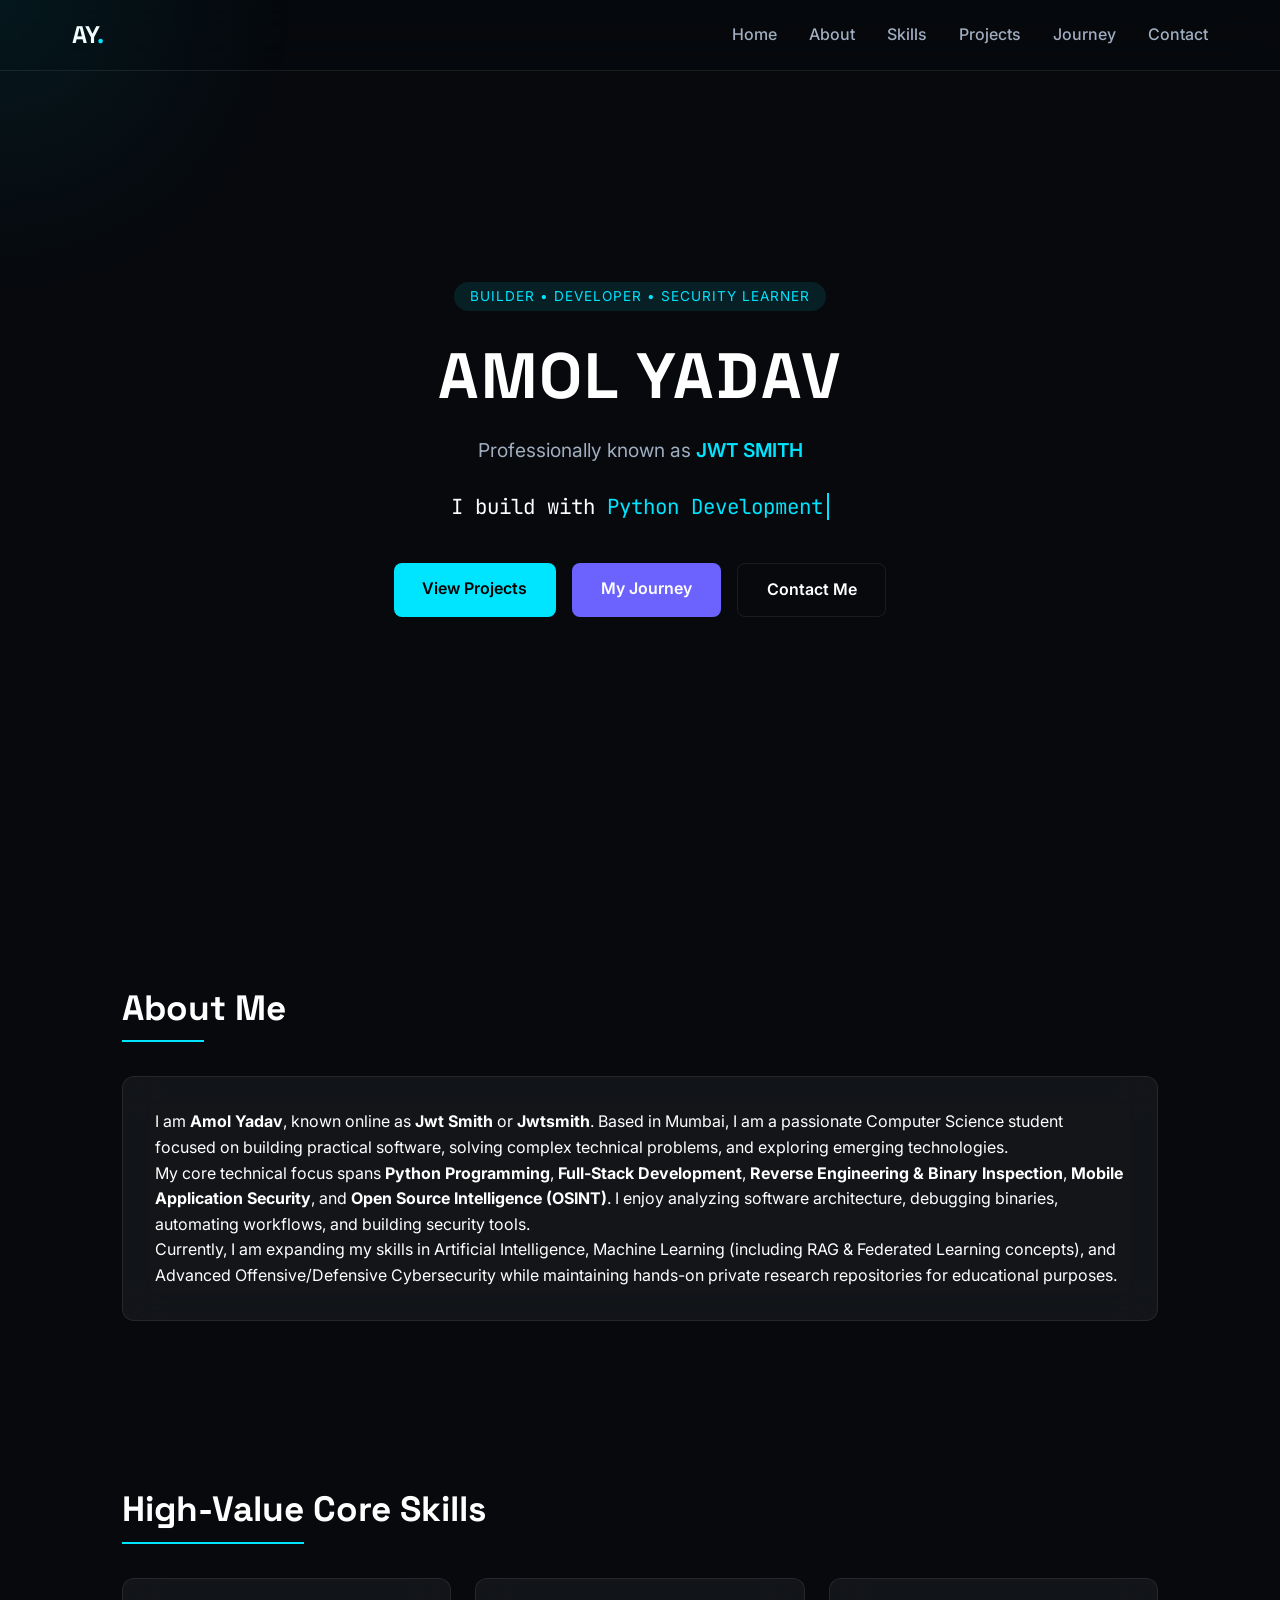
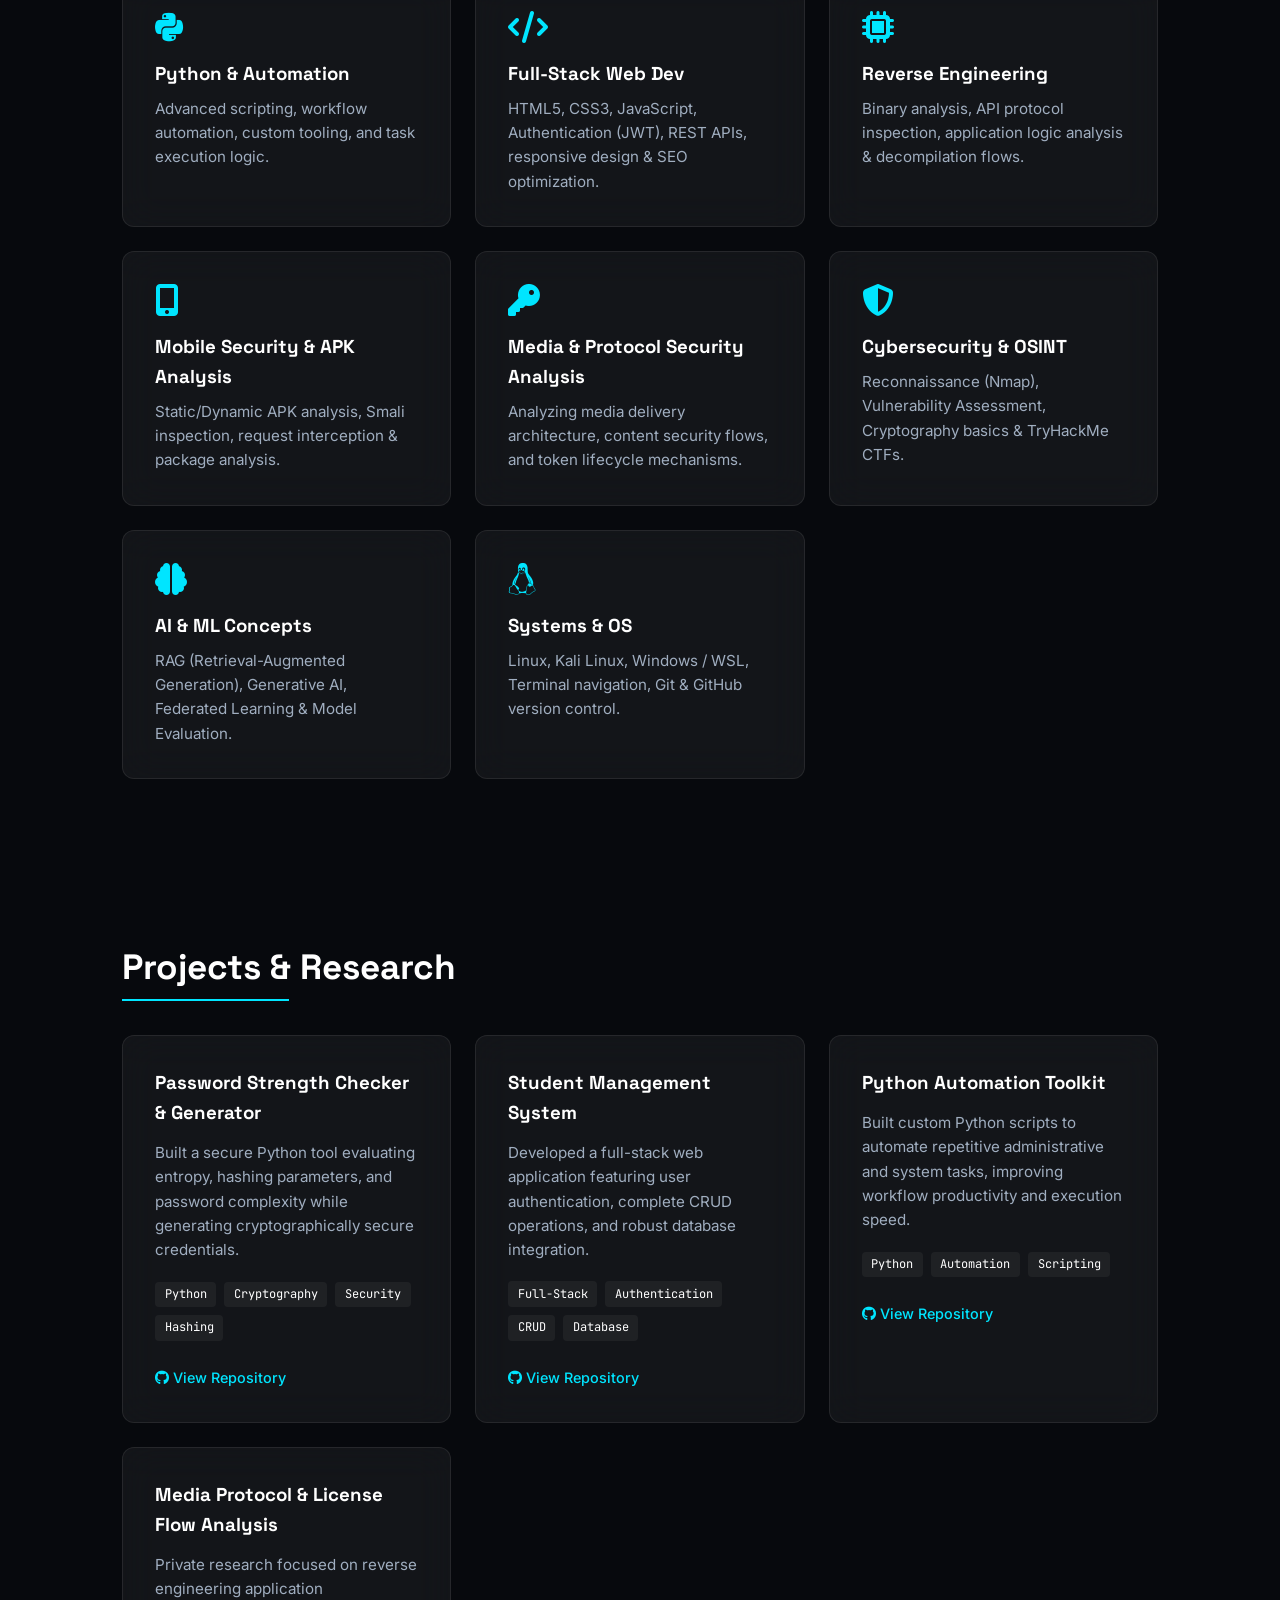
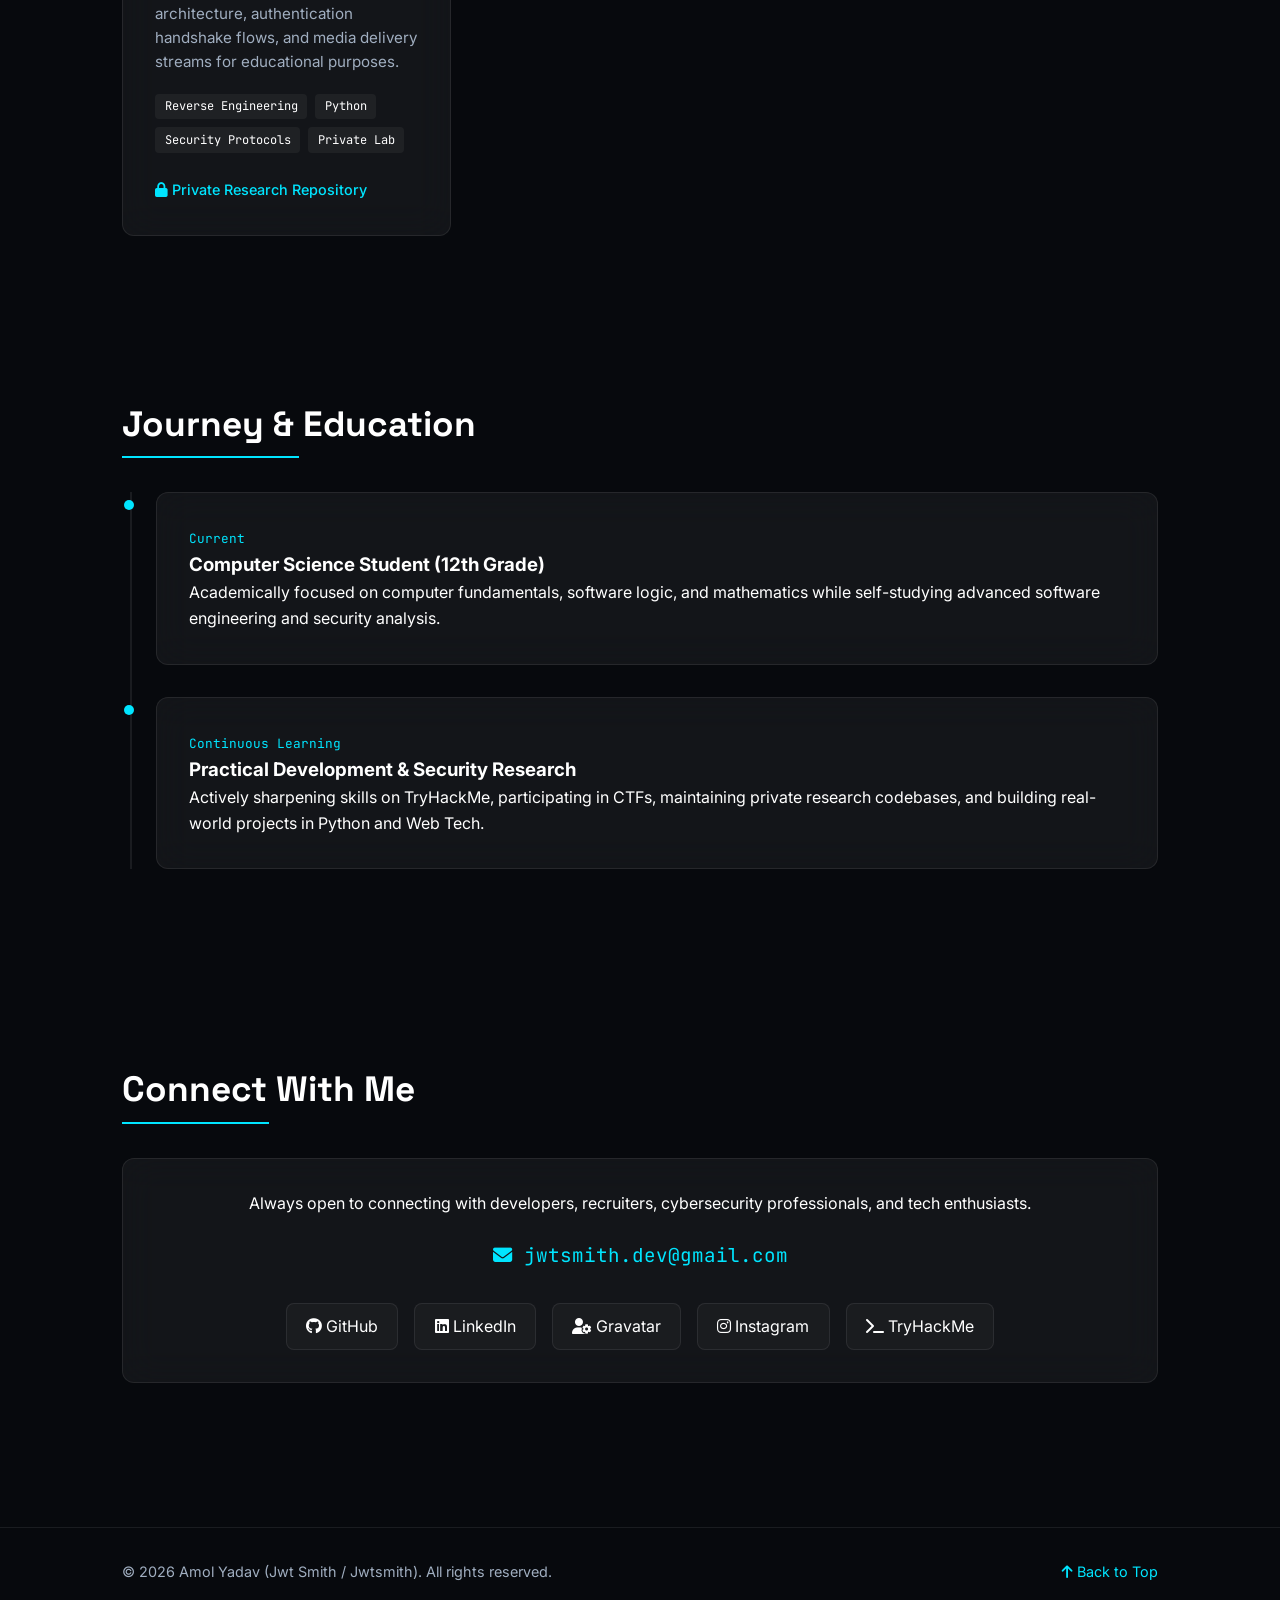
<file: index.html>
<!DOCTYPE html>
<html lang="en">
<head>
  <meta charset="UTF-8">
  <meta name="viewport" content="width=device-width, initial-scale=1.0">
  
  <title>Amol Yadav (Jwt Smith) | Cybersecurity Researcher & Full-Stack Developer</title>
  <meta name="title" content="Amol Yadav (Jwt Smith) | Cybersecurity Researcher & Full-Stack Developer">
  <meta name="description" content="Official portfolio of Amol Yadav (Jwt Smith). Computer Science student and Cybersecurity Researcher specializing in Python, Reverse Engineering, Binary Analysis, OSINT, and Full-Stack Development from Mumbai, India.">
  <meta name="keywords" content="Amol Yadav, Jwt Smith, Jwtsmith, codexsmith, Codex Smith, Verixa By Smith, Jwt Smith Technologies, cybershark-lucky, Cybersecurity, Python, Reverse Engineering, OSINT, Binary Analysis, Mobile Security, Full-Stack, Mumbai">
  <meta name="author" content="Amol Yadav (Jwt Smith)">
  <meta name="robots" content="index, follow">
  <link rel="canonical" href="https://jwtsmith.github.io/jwtsmith-portfolio/">
  <meta name="theme-color" content="#07090D">

  <meta property="og:type" content="website">
  <meta property="og:url" content="https://jwtsmith.github.io/jwtsmith-portfolio/">
  <meta property="og:title" content="Amol Yadav (Jwt Smith) | Portfolio">
  <meta property="og:description" content="Personal website of Amol Yadav (Jwt Smith) - Computer Science Student, Python Developer & Cybersecurity Researcher.">
  <meta property="og:image" content="https://jwtsmith.github.io/jwtsmith-portfolio/assets/images/og-image.jpg">

  <meta property="twitter:card" content="summary_large_image">
  <meta property="twitter:url" content="https://jwtsmith.github.io/jwtsmith-portfolio/">
  <meta property="twitter:title" content="Amol Yadav (Jwt Smith) | Portfolio">
  <meta property="twitter:description" content="Personal website of Amol Yadav (Jwt Smith) - Computer Science Student, Python Developer & Cybersecurity Researcher.">
  <meta property="twitter:image" content="https://jwtsmith.github.io/jwtsmith-portfolio/assets/images/og-image.jpg">

  <link rel="manifest" href="/manifest.webmanifest">
  <link rel="icon" type="image/x-icon" href="/favicon.ico">

  <link rel="preconnect" href="https://fonts.googleapis.com">
  <link rel="preconnect" href="https://fonts.gstatic.com" crossorigin>
  <link href="https://fonts.googleapis.com/css2?family=Inter:wght@300;400;500;600;700&family=JetBrains+Mono:wght@400;500&family=Space+Grotesk:wght@500;600;700&display=swap" rel="stylesheet">

  <link rel="stylesheet" href="https://cdnjs.cloudflare.com/ajax/libs/font-awesome/6.5.1/css/all.min.css">
  <link rel="stylesheet" href="assets/css/style.css">

  <script type="application/ld+json">
{
  "@context": "https://schema.org",
  "@type": "Person",
  "name": "Amol Yadav",
  "alternateName": "Jwt Smith",
  "jobTitle": "Cybersecurity Researcher & Full-Stack Developer",
  "description": "Amol Yadav (Jwt Smith) is a Computer Science student, Cybersecurity Researcher, and Full-Stack Developer based in Mumbai, India.",
  "url": "https://jwtsmith.github.io/jwtsmith-portfolio/",
  "knowsAbout": [
    "Cybersecurity",
    "Python Programming",
    "Reverse Engineering",
    "Mobile Security Analysis",
    "Media Security Protocols",
    "OSINT",
    "Full-Stack Web Development"
  ],
  "sameAs": [
    "https://github.com/jwtsmith",
    "https://www.linkedin.com/in/jwtsmith",
    "https://www.instagram.com/jwtsmith",
    "https://tryhackme.com/p/jwtsmith",
    "https://gravatar.com/jwtsmith"
  ]
}
</script>
</head>
<body>

  <div class="mouse-spotlight" id="spotlight"></div>
  <div class="scroll-progress" id="progressBar"></div>

  <header class="navbar">
    <div class="nav-container">
      <a href="#home" class="nav-logo">AY<span class="dot">.</span></a>
      <nav>
        <ul class="nav-links">
          <li><a href="#home">Home</a></li>
          <li><a href="#about">About</a></li>
          <li><a href="#skills">Skills</a></li>
          <li><a href="#projects">Projects</a></li>
          <li><a href="#journey">Journey</a></li>
          <li><a href="#contact">Contact</a></li>
        </ul>
      </nav>
    </div>
  </header>

  <main>
    <section id="home" class="hero">
      <div class="hero-content">
        <span class="badge">Builder • Developer • Security Learner</span>
        <h1 class="hero-title">AMOL YADAV</h1>
        <p class="hero-alias">Professionally known as <span class="highlight">JWT SMITH</span></p>
        <div class="typing-container">
          <span class="typing-static">I build with </span>
          <span class="typing-text" id="typingText"></span>
        </div>
        <div class="hero-buttons">
          <a href="#projects" class="btn btn-primary">View Projects</a>
          <a href="#journey" class="btn btn-secondary">My Journey</a>
          <a href="#contact" class="btn btn-outline">Contact Me</a>
        </div>
      </div>
    </section>

    <section id="about" class="section">
      <div class="container">
        <h2 class="section-title">About Me</h2>
        <div class="glass-card about-card">
          <p>
            I am <strong>Amol Yadav</strong>, known online as <strong>Jwt Smith</strong> or <strong>Jwtsmith</strong>. Based in Mumbai, I am a passionate Computer Science student focused on building practical software, solving complex technical problems, and exploring emerging technologies.
          </p>
          <p>
            My core technical focus spans <strong>Python Programming</strong>, <strong>Full-Stack Development</strong>, <strong>Reverse Engineering & Binary Inspection</strong>, <strong>Mobile Application Security</strong>, and <strong>Open Source Intelligence (OSINT)</strong>. I enjoy analyzing software architecture, debugging binaries, automating workflows, and building security tools.
          </p>
          <p>
            Currently, I am expanding my skills in Artificial Intelligence, Machine Learning (including RAG & Federated Learning concepts), and Advanced Offensive/Defensive Cybersecurity while maintaining hands-on private research repositories for educational purposes.
          </p>
        </div>
      </div>
    </section>

    <section id="skills" class="section">
      <div class="container">
        <h2 class="section-title">High-Value Core Skills</h2>
        <div class="grid grid-3">
          
          <div class="glass-card skill-card">
            <i class="fa-brands fa-python skill-icon"></i>
            <h3>Python & Automation</h3>
            <p>Advanced scripting, workflow automation, custom tooling, and task execution logic.</p>
          </div>

          <div class="glass-card skill-card">
            <i class="fa-solid fa-code skill-icon"></i>
            <h3>Full-Stack Web Dev</h3>
            <p>HTML5, CSS3, JavaScript, Authentication (JWT), REST APIs, responsive design & SEO optimization.</p>
          </div>

          <div class="glass-card skill-card">
            <i class="fa-solid fa-microchip skill-icon"></i>
            <h3>Reverse Engineering</h3>
            <p>Binary analysis, API protocol inspection, application logic analysis & decompilation flows.</p>
          </div>

          <div class="glass-card skill-card">
            <i class="fa-solid fa-mobile-screen-button skill-icon"></i>
            <h3>Mobile Security & APK Analysis</h3>
            <p>Static/Dynamic APK analysis, Smali inspection, request interception & package analysis.</p>
          </div>

          <div class="glass-card skill-card">
            <i class="fa-solid fa-key skill-icon"></i>
            <h3>Media & Protocol Security Analysis</h3>
            <p>Analyzing media delivery architecture, content security flows, and token lifecycle mechanisms.</p>
          </div>

          <div class="glass-card skill-card">
            <i class="fa-solid fa-shield-halved skill-icon"></i>
            <h3>Cybersecurity & OSINT</h3>
            <p>Reconnaissance (Nmap), Vulnerability Assessment, Cryptography basics & TryHackMe CTFs.</p>
          </div>

          <div class="glass-card skill-card">
            <i class="fa-solid fa-brain skill-icon"></i>
            <h3>AI & ML Concepts</h3>
            <p>RAG (Retrieval-Augmented Generation), Generative AI, Federated Learning & Model Evaluation.</p>
          </div>

          <div class="glass-card skill-card">
            <i class="fa-brands fa-linux skill-icon"></i>
            <h3>Systems & OS</h3>
            <p>Linux, Kali Linux, Windows / WSL, Terminal navigation, Git & GitHub version control.</p>
          </div>

        </div>
      </div>
    </section>

    <section id="projects" class="section">
      <div class="container">
        <h2 class="section-title">Projects & Research</h2>
        <div class="grid grid-2">
          
          <div class="glass-card project-card">
            <h3>Password Strength Checker & Generator</h3>
            <p class="project-desc">Built a secure Python tool evaluating entropy, hashing parameters, and password complexity while generating cryptographically secure credentials.</p>
            <div class="tech-tags">
              <span>Python</span>
              <span>Cryptography</span>
              <span>Security</span>
              <span>Hashing</span>
            </div>
            <div class="project-links">
              <a href="https://github.com/jwtsmith" target="_blank" rel="noopener" class="link-btn"><i class="fa-brands fa-github"></i> View Repository</a>
            </div>
          </div>

          <div class="glass-card project-card">
            <h3>Student Management System</h3>
            <p class="project-desc">Developed a full-stack web application featuring user authentication, complete CRUD operations, and robust database integration.</p>
            <div class="tech-tags">
              <span>Full-Stack</span>
              <span>Authentication</span>
              <span>CRUD</span>
              <span>Database</span>
            </div>
            <div class="project-links">
              <a href="https://github.com/jwtsmith" target="_blank" rel="noopener" class="link-btn"><i class="fa-brands fa-github"></i> View Repository</a>
            </div>
          </div>

          <div class="glass-card project-card">
            <h3>Python Automation Toolkit</h3>
            <p class="project-desc">Built custom Python scripts to automate repetitive administrative and system tasks, improving workflow productivity and execution speed.</p>
            <div class="tech-tags">
              <span>Python</span>
              <span>Automation</span>
              <span>Scripting</span>
            </div>
            <div class="project-links">
              <a href="https://github.com/jwtsmith" target="_blank" rel="noopener" class="link-btn"><i class="fa-brands fa-github"></i> View Repository</a>
            </div>
          </div>

          <div class="glass-card project-card">
            <h3>Media Protocol & License Flow Analysis</h3>
            <p class="project-desc">Private research focused on reverse engineering application architecture, authentication handshake flows, and media delivery streams for educational purposes.</p>
            <div class="tech-tags">
              <span>Reverse Engineering</span>
              <span>Python</span>
              <span>Security Protocols</span>
              <span>Private Lab</span>
            </div>
            <div class="project-links">
              <span class="link-btn locked"><i class="fa-solid fa-lock"></i> Private Research Repository</span>
            </div>
          </div>

        </div>
      </div>
    </section>

    <section id="journey" class="section">
      <div class="container">
        <h2 class="section-title">Journey & Education</h2>
        <div class="timeline">
          
          <div class="timeline-item">
            <div class="timeline-dot"></div>
            <div class="timeline-content glass-card">
              <span class="timeline-date">Current</span>
              <h3>Computer Science Student (12th Grade)</h3>
              <p>Academically focused on computer fundamentals, software logic, and mathematics while self-studying advanced software engineering and security analysis.</p>
            </div>
          </div>

          <div class="timeline-item">
            <div class="timeline-dot"></div>
            <div class="timeline-content glass-card">
              <span class="timeline-date">Continuous Learning</span>
              <h3>Practical Development & Security Research</h3>
              <p>Actively sharpening skills on TryHackMe, participating in CTFs, maintaining private research codebases, and building real-world projects in Python and Web Tech.</p>
            </div>
          </div>

        </div>
      </div>
    </section>

    <section id="contact" class="section">
      <div class="container">
        <h2 class="section-title">Connect With Me</h2>
        <div class="glass-card contact-box">
          <p>Always open to connecting with developers, recruiters, cybersecurity professionals, and tech enthusiasts.</p>
          <a href="mailto:jwtsmith.dev@gmail.com" class="email-link"><i class="fa-solid fa-envelope"></i> jwtsmith.dev@gmail.com</a>
          
          <div class="social-grid">
            <a href="https://github.com/jwtsmith" target="_blank" rel="noopener" class="social-btn"><i class="fa-brands fa-github"></i> GitHub</a>
            <a href="https://www.linkedin.com/in/jwtsmith" target="_blank" rel="noopener" class="social-btn"><i class="fa-brands fa-linkedin"></i> LinkedIn</a>
            <a href="https://gravatar.com/jwtsmith" target="_blank" rel="noopener" class="social-btn"><i class="fa-solid fa-user-gear"></i> Gravatar</a>
            <a href="https://www.instagram.com/jwtsmith" target="_blank" rel="noopener" class="social-btn"><i class="fa-brands fa-instagram"></i> Instagram</a>
            <a href="https://tryhackme.com/p/jwtsmith" target="_blank" rel="noopener" class="social-btn"><i class="fa-solid fa-terminal"></i> TryHackMe</a>
          </div>
        </div>
      </div>
    </section>
  </main>

  <footer>
    <div class="container footer-content">
      <p>&copy; 2026 Amol Yadav (Jwt Smith / Jwtsmith). All rights reserved.</p>
      <a href="#home" class="back-to-top"><i class="fa-solid fa-arrow-up"></i> Back to Top</a>
    </div>
  </footer>

  <script src="assets/js/main.js"></script>
</body>
</html>
</file>
<file: assets/css/style.css>
:root {
  --bg-color: #07090D;
  --primary-color: #00E5FF;
  --accent-color: #6C63FF;
  --success-color: #00C853;
  --warning-color: #FFD54F;
  --text-color: #FFFFFF;
  --text-muted: #A0AEC0;
  --card-bg: rgba(255, 255, 255, 0.05);
  --card-border: rgba(255, 255, 255, 0.08);
  --font-heading: 'Space Grotesk', sans-serif;
  --font-body: 'Inter', sans-serif;
  --font-code: 'JetBrains Mono', monospace;
}

* {
  margin: 0;
  padding: 0;
  box-sizing: border-box;
}

html {
  scroll-behavior: smooth;
  background-color: var(--bg-color);
  color: var(--text-color);
  font-family: var(--font-body);
}

body {
  position: relative;
  overflow-x: hidden;
  line-height: 1.6;
}

/* Mouse Spotlight */
.mouse-spotlight {
  position: fixed;
  top: 0;
  left: 0;
  width: 600px;
  height: 600px;
  background: radial-gradient(circle, rgba(0, 229, 255, 0.07) 0%, rgba(0, 0, 0, 0) 70%);
  pointer-events: none;
  transform: translate(-50%, -50%);
  z-index: 9999;
  transition: transform 0.05s ease;
}

/* Scroll Progress Bar */
.scroll-progress {
  position: fixed;
  top: 0;
  left: 0;
  height: 3px;
  background: linear-gradient(to right, var(--primary-color), var(--accent-color));
  width: 0%;
  z-index: 10000;
}

/* Navbar */
.navbar {
  position: fixed;
  top: 0;
  width: 100%;
  background: rgba(7, 9, 13, 0.7);
  backdrop-filter: blur(18px);
  border-bottom: 1px solid var(--card-border);
  z-index: 1000;
}

.nav-container {
  max-width: 1200px;
  margin: 0 auto;
  padding: 1rem 2rem;
  display: flex;
  justify-content: space-between;
  align-items: center;
}

.nav-logo {
  font-family: var(--font-heading);
  font-weight: 700;
  font-size: 1.5rem;
  color: var(--text-color);
  text-decoration: none;
}

.nav-logo .dot {
  color: var(--primary-color);
}

.nav-links {
  display: flex;
  list-style: none;
  gap: 2rem;
}

.nav-links a {
  color: var(--text-muted);
  text-decoration: none;
  font-weight: 500;
  transition: color 0.3s ease;
}

.nav-links a:hover {
  color: var(--primary-color);
}

/* Layout Elements */
.container {
  max-width: 1100px;
  margin: 0 auto;
  padding: 5rem 2rem;
}

.section-title {
  font-family: var(--font-heading);
  font-size: 2.2rem;
  margin-bottom: 2.5rem;
  position: relative;
  display: inline-block;
}

.section-title::after {
  content: '';
  position: absolute;
  bottom: -6px;
  left: 0;
  width: 50%;
  height: 2px;
  background: var(--primary-color);
}

/* Glassmorphism Card Style */
.glass-card {
  background: var(--card-bg);
  backdrop-filter: blur(18px);
  border: 1px solid var(--card-border);
  border-radius: 12px;
  padding: 2rem;
  transition: transform 0.3s ease, border-color 0.3s ease;
}

.glass-card:hover {
  transform: translateY(-4px);
  border-color: rgba(0, 229, 255, 0.3);
}

/* Hero Section */
.hero {
  min-height: 100vh;
  display: flex;
  align-items: center;
  justify-content: center;
  text-align: center;
  padding: 0 1.5rem;
}

.badge {
  background: rgba(0, 229, 255, 0.1);
  color: var(--primary-color);
  padding: 0.4rem 1rem;
  border-radius: 50px;
  font-size: 0.85rem;
  letter-spacing: 1px;
  text-transform: uppercase;
}

.hero-title {
  font-family: var(--font-heading);
  font-size: 4rem;
  letter-spacing: 2px;
  margin: 1rem 0 0.5rem;
}

.hero-alias {
  color: var(--text-muted);
  font-size: 1.2rem;
  margin-bottom: 1.5rem;
}

.hero-alias .highlight {
  color: var(--primary-color);
  font-weight: 600;
}

.typing-container {
  font-family: var(--font-code);
  font-size: 1.3rem;
  margin-bottom: 2.5rem;
  min-height: 2rem;
}

.typing-text {
  color: var(--primary-color);
  border-right: 2px solid var(--primary-color);
  padding-right: 4px;
}

.hero-buttons {
  display: flex;
  gap: 1rem;
  justify-content: center;
  flex-wrap: wrap;
}

.btn {
  padding: 0.8rem 1.8rem;
  border-radius: 8px;
  text-decoration: none;
  font-weight: 600;
  transition: background 0.3s ease, color 0.3s ease, transform 0.2s ease;
}

.btn-primary {
  background: var(--primary-color);
  color: #000;
}

.btn-secondary {
  background: var(--accent-color);
  color: #fff;
}

.btn-outline {
  border: 1px solid var(--card-border);
  color: var(--text-color);
}

.btn:hover {
  transform: translateY(-2px);
}

/* Grids */
.grid {
  display: grid;
  gap: 1.5rem;
}

.grid-2 {
  grid-template-columns: repeat(auto-fit, minmax(300px, 1fr));
}

.grid-3 {
  grid-template-columns: repeat(auto-fit, minmax(280px, 1fr));
}

/* Skills */
.skill-card .skill-icon {
  font-size: 2rem;
  color: var(--primary-color);
  margin-bottom: 1rem;
}

.skill-card h3 {
  font-family: var(--font-heading);
  margin-bottom: 0.5rem;
}

.skill-card p {
  color: var(--text-muted);
  font-size: 0.95rem;
}

/* Projects */
.project-card h3 {
  font-family: var(--font-heading);
  margin-bottom: 0.8rem;
}

.project-desc {
  color: var(--text-muted);
  margin-bottom: 1.2rem;
  font-size: 0.95rem;
}

.tech-tags {
  display: flex;
  gap: 0.5rem;
  flex-wrap: wrap;
  margin-bottom: 1.5rem;
}

.tech-tags span {
  font-family: var(--font-code);
  font-size: 0.75rem;
  background: rgba(255, 255, 255, 0.05);
  padding: 0.2rem 0.6rem;
  border-radius: 4px;
}

.link-btn {
  color: var(--primary-color);
  text-decoration: none;
  font-weight: 500;
  font-size: 0.9rem;
}

/* Timeline */
.timeline {
  border-left: 2px solid var(--card-border);
  padding-left: 1.5rem;
  margin-left: 0.5rem;
}

.timeline-item {
  position: relative;
  margin-bottom: 2rem;
}

.timeline-dot {
  position: absolute;
  left: -2rem;
  top: 0.5rem;
  width: 10px;
  height: 10px;
  border-radius: 50%;
  background: var(--primary-color);
}

.timeline-date {
  font-family: var(--font-code);
  font-size: 0.8rem;
  color: var(--primary-color);
}

/* Contact */
.contact-box {
  text-align: center;
}

.email-link {
  display: inline-block;
  font-family: var(--font-code);
  font-size: 1.2rem;
  color: var(--primary-color);
  text-decoration: none;
  margin: 1.5rem 0 2rem;
}

.social-grid {
  display: flex;
  justify-content: center;
  gap: 1rem;
  flex-wrap: wrap;
}

.social-btn {
  background: rgba(255, 255, 255, 0.03);
  border: 1px solid var(--card-border);
  color: var(--text-color);
  padding: 0.6rem 1.2rem;
  border-radius: 8px;
  text-decoration: none;
  transition: background 0.3s ease;
}

.social-btn:hover {
  background: rgba(255, 255, 255, 0.1);
}

/* Footer */
footer {
  border-top: 1px solid var(--card-border);
  padding: 2rem 0;
  margin-top: 4rem;
}

.footer-content {
  display: flex;
  justify-content: space-between;
  align-items: center;
  padding-top: 0;
  padding-bottom: 0;
  color: var(--text-muted);
  font-size: 0.9rem;
}

.back-to-top {
  color: var(--primary-color);
  text-decoration: none;
}

@media (max-width: 768px) {
  .hero-title {
    font-size: 2.8rem;
  }
  .nav-links {
    display: none;
  }
  .footer-content {
    flex-direction: column;
    gap: 1rem;
  }
}
</file>
